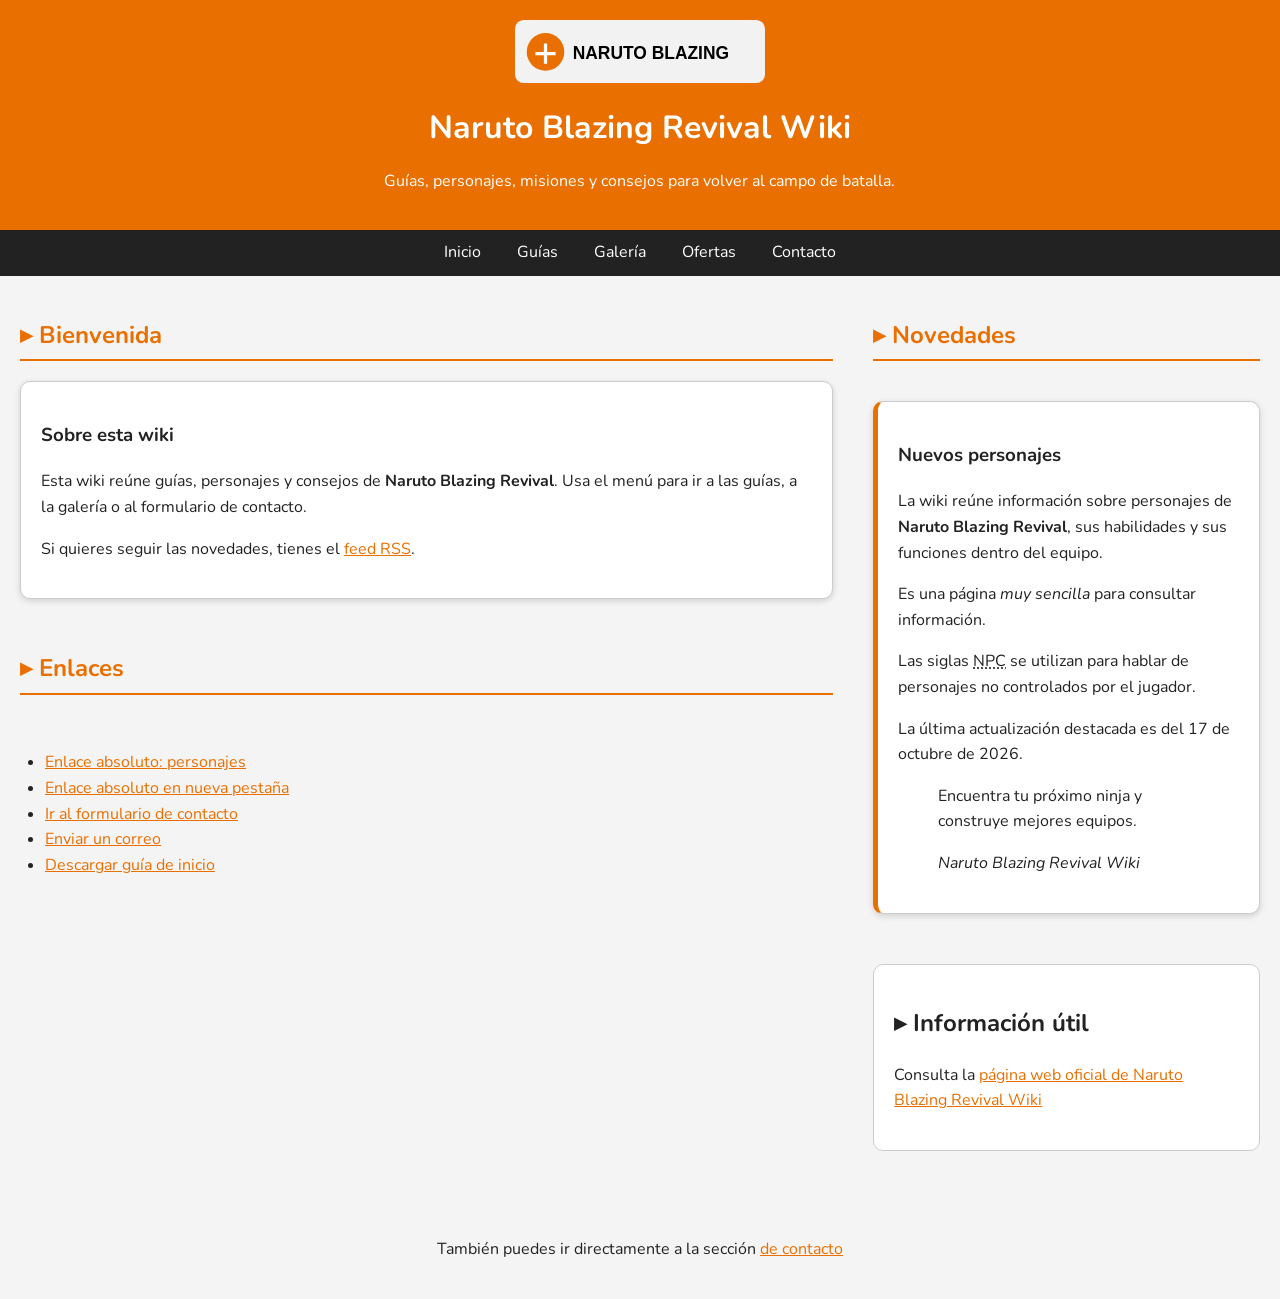
<file: index.html>
<!DOCTYPE html>
<html lang="es">
<head>
    <link rel="preconnect" href="https://fonts.googleapis.com">
    <link rel="preconnect" href="https://fonts.gstatic.com" crossorigin>
    <link href="https://fonts.googleapis.com/css2?family=Nunito:wght@400;700&display=swap" rel="stylesheet">
    <link rel="stylesheet" href="css/estilos.css">
    <meta charset="UTF-8">
    <meta name="viewport" content="width=device-width, initial-scale=1.0">
    <title>Inicio | Wiki de Naruto Blazing Revival</title>
    <meta name="description" content="Wiki de referencia para Naruto Blazing Revival: personajes, guías, misiones y equipos.">

    <link rel="alternate" type="application/rss+xml" title="Noticias de Naruto Blazing Revival Wiki" href="noticias.xml">
    <link rel="icon" type="image/svg+xml" href="recursos/logo3.svg">
</head>

<body>
    
         <header>
        <a href="index.html" aria-label="Volver al inicio">
            <img src="recursos/logo3.svg" alt="Logotipo de la wiki de Naruto Blazing Revival">
        </a>
        <h1>Naruto Blazing Revival Wiki</h1>
        <p>Guías, personajes, misiones y consejos para volver al campo de batalla.</p>
        </header>

    <nav aria-label="Menú principal">
        <ul>
            <li><a href="index.html">Inicio</a></li>
            <li><a href="guias.html">Guías</a></li>
            <li><a href="galeria.html">Galería</a></li>
            <li><a href="ofertas.html">Ofertas</a></li>
            <li><a href="contacto.html">Contacto</a></li>
        </ul>
    </nav>

    <div class="lateral">

        <section id="novedades">
            <h2>Novedades</h2>

            <article class="destacado">
                <h3>Nuevos personajes</h3>
                <p>
                    La wiki reúne información sobre personajes de
                    <strong>Naruto Blazing Revival</strong>, sus habilidades y
                    sus funciones dentro del equipo.
                </p>

                <p>
                    Es una página <em>muy sencilla</em> para consultar información.
                </p>

                <p>
                    Las siglas <abbr title="Non-Player Character">NPC</abbr>
                    se utilizan para hablar de personajes no controlados por el jugador.
                </p>

                <p>
                    La última actualización destacada es del
                    <time datetime="2026-10-17">17 de octubre de 2026</time>.
                </p>
                <blockquote cite="https://narutoblazingrevival.wiki/">
                    <p>Encuentra tu próximo ninja y construye mejores equipos.</p>
                    <cite>Naruto Blazing Revival Wiki</cite>
                </blockquote>
            </article>
        </section>

        <aside>
            <h2>Información útil</h2>
            <p>
                Consulta la <a href="https://narutoblazingrevival.wiki/" target="_blank" rel="noopener"> página web oficial de Naruto Blazing Revival Wiki</a>
            </p>
        </aside>

    </div>

    <main>

        <section id="bienvenida">
            <h2>Bienvenida</h2>

            <article>
                <h3>Sobre esta wiki</h3>
                <p>
                    Esta wiki reúne guías, personajes y consejos de
                    <strong>Naruto Blazing Revival</strong>. Usa el menú para ir a las guías,
                    a la galería o al formulario de contacto.
                </p>
                <p>
                    Si quieres seguir las novedades, tienes el <a href="noticias.xml">feed RSS</a>.
                </p>
            </article>
        </section>

        <section id="enlaces">
            <h2>Enlaces</h2>
            <ul>
                <li><a href="https://narutoblazingrevival.wiki/characters/" target="_blank" rel="noopener">Enlace absoluto: personajes</a></li>
                <li>
                    <a href="https://narutoblazingrevival.wiki/" target="_blank" rel="noopener"> Enlace absoluto en nueva pestaña </a>
                </li>


                <li>
                    <a href="contacto.html">Ir al formulario de contacto</a>
                </li>


                <li>
                    <a href="mailto:ejemplo@ejemplo.com">Enviar un correo</a>
                </li>


                <li>
                    <a href="recursos/guia-inicio.txt" download>Descargar guía de inicio</a>
                </li>
            </ul>    
        </section>

    </main>

        <footer>
            <p>
                También puedes ir directamente a la sección
                <a href="contacto.html">de contacto</a>

            </p>
        </footer>
</body>
</html>
</file>
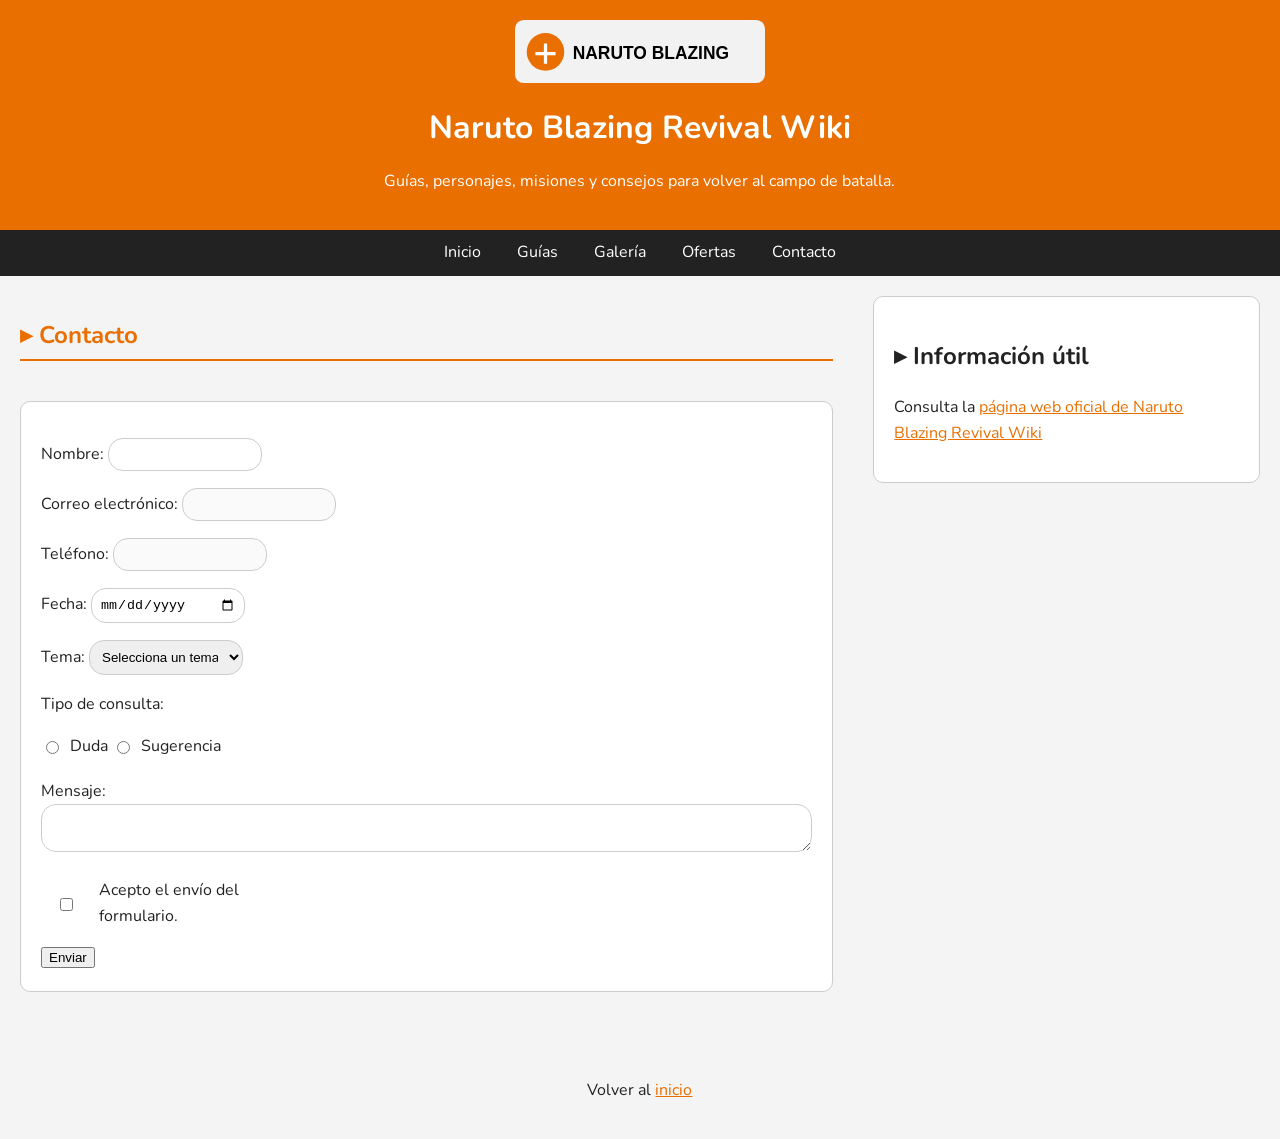
<file: contacto.html>
<!DOCTYPE html>
<html lang="es">
<head>
    <link rel="preconnect" href="https://fonts.googleapis.com">
    <link rel="preconnect" href="https://fonts.gstatic.com" crossorigin>
    <link href="https://fonts.googleapis.com/css2?family=Nunito:wght@400;700&display=swap" rel="stylesheet">
    <link rel="stylesheet" href="css/estilos.css">
    <meta charset="UTF-8">
    <meta name="viewport" content="width=device-width, initial-scale=1.0">
    <title>Contacto | Wiki de Naruto Blazing Revival</title>
    <meta name="description" content="Formulario de contacto de la wiki de Naruto Blazing Revival.">

    <link rel="alternate" type="application/rss+xml" title="Noticias de Naruto Blazing Revival Wiki" href="noticias.xml">
    <link rel="icon" type="image/svg+xml" href="recursos/logo3.svg">
</head>

<body>
    
         <header>
        <a href="index.html" aria-label="Volver al inicio">
            <img src="recursos/logo3.svg" alt="Logotipo de la wiki de Naruto Blazing Revival">
        </a>
        <h1>Naruto Blazing Revival Wiki</h1>
        <p>Guías, personajes, misiones y consejos para volver al campo de batalla.</p>
        </header>

    <nav aria-label="Menú principal">
        <ul>
            <li><a href="index.html">Inicio</a></li>
            <li><a href="guias.html">Guías</a></li>
            <li><a href="galeria.html">Galería</a></li>
            <li><a href="ofertas.html">Ofertas</a></li>
            <li><a href="contacto.html">Contacto</a></li>
        </ul>
    </nav>

    <div class="lateral">

        <aside>
            <h2>Información útil</h2>
            <p>
                Consulta la <a href="https://narutoblazingrevival.wiki/" target="_blank" rel="noopener"> página web oficial de Naruto Blazing Revival Wiki</a>
            </p>
        </aside>

    </div>

    <main>

        <section id="contacto">

            <h2>Contacto</h2>

            <form>

                <p>
                    <label for="nombre">Nombre:</label>
                    <input
                        type="text"
                        id="nombre"
                        name="nombre"
                        required>
                </p>

                <p>
                    <label for="email">Correo electrónico:</label>
                    <input
                        type="email"
                        id="email"
                        name="email"
                        required>
                </p>

                <p>
                    <label for="telefono">Teléfono:</label>
                    <input
                        type="tel"
                        id="telefono"
                        name="telefono"
                        required
                        pattern="[0-9]{9}">
                </p>

                <p>
                    <label for="fecha">Fecha:</label>
                    <input
                        type="date"
                        id="fecha"
                        name="fecha"
                        required>
                </p>

                <p>
                    <label for="tema">Tema:</label>
                    <select id="tema" name="tema" required>
                        <option value="">Selecciona un tema</option>
                        <option value="personajes">Personajes</option>
                        <option value="guias">Guías</option>
                        <option value="misiones">Misiones</option>
                    </select>
                </p>

                <p>
                    Tipo de consulta:
                </p>

                <label>
                    <input type="radio" name="tipo" value="duda" required>
                    Duda
                </label>

                <label>
                    <input type="radio" name="tipo" value="sugerencia">
                    Sugerencia
                </label>

                <p>
                    <label for="mensaje">Mensaje:</label>
                    <textarea
                        id="mensaje"
                        name="mensaje"
                        required>
                    </textarea>
                </p>

                <p>
                    <label>
                        <input type="checkbox" name="aceptar" required>
                        Acepto el envío del formulario.
                    </label>
                </p>

                <button type="submit">Enviar</button>

            </form>

        </section>

    </main>

        <footer>
            <p>
                Volver al <a href="index.html">inicio</a>
            </p>
        </footer>
</body>
</html>
</file>
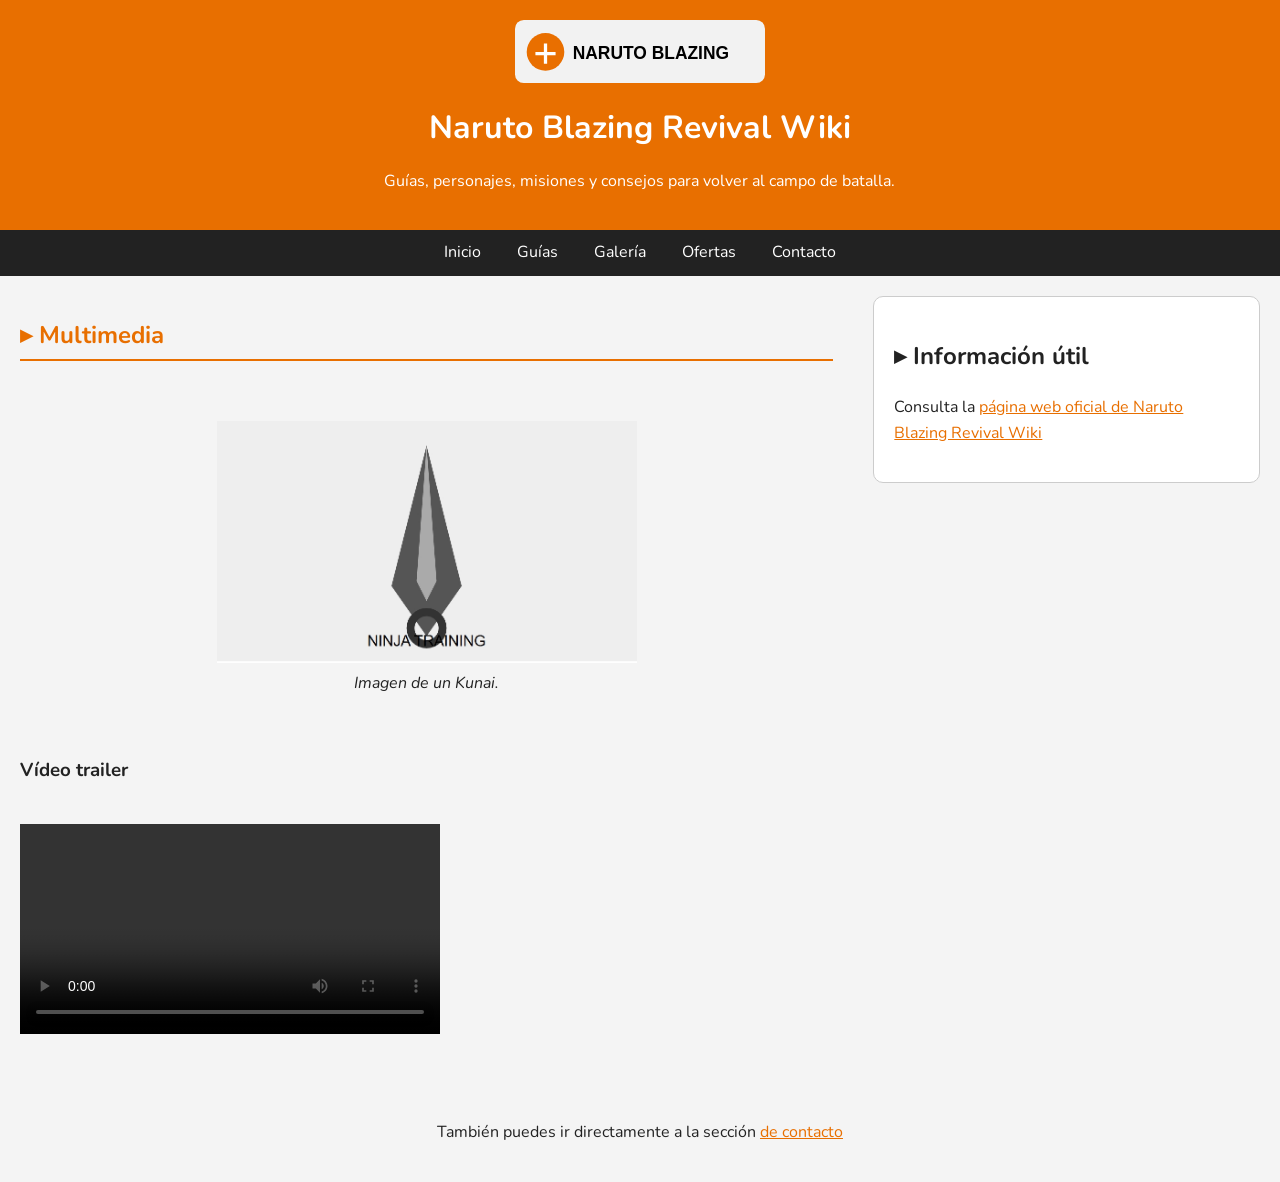
<file: galeria.html>
<!DOCTYPE html>
<html lang="es">
<head>
    <link rel="preconnect" href="https://fonts.googleapis.com">
    <link rel="preconnect" href="https://fonts.gstatic.com" crossorigin>
    <link href="https://fonts.googleapis.com/css2?family=Nunito:wght@400;700&display=swap" rel="stylesheet">
    <link rel="stylesheet" href="css/estilos.css">
    <meta charset="UTF-8">
    <meta name="viewport" content="width=device-width, initial-scale=1.0">
    <title>Galería | Wiki de Naruto Blazing Revival</title>
    <meta name="description" content="Imágenes y vídeo de Naruto Blazing Revival.">

    <link rel="alternate" type="application/rss+xml" title="Noticias de Naruto Blazing Revival Wiki" href="noticias.xml">
    <link rel="icon" type="image/svg+xml" href="recursos/logo3.svg">
</head>

<body>
    
         <header>
        <a href="index.html" aria-label="Volver al inicio">
            <img src="recursos/logo3.svg" alt="Logotipo de la wiki de Naruto Blazing Revival">
        </a>
        <h1>Naruto Blazing Revival Wiki</h1>
        <p>Guías, personajes, misiones y consejos para volver al campo de batalla.</p>
        </header>

    <nav aria-label="Menú principal">
        <ul>
            <li><a href="index.html">Inicio</a></li>
            <li><a href="guias.html">Guías</a></li>
            <li><a href="galeria.html">Galería</a></li>
            <li><a href="ofertas.html">Ofertas</a></li>
            <li><a href="contacto.html">Contacto</a></li>
        </ul>
    </nav>

    <div class="lateral">

        <aside>
            <h2>Información útil</h2>
            <p>
                Consulta la <a href="https://narutoblazingrevival.wiki/" target="_blank" rel="noopener"> página web oficial de Naruto Blazing Revival Wiki</a>
            </p>
        </aside>

    </div>

    <main>

        <section id="multimedia">
            <h2>Multimedia</h2>

            <figure>
                <img
                    src="recursos/kunai.jpeg"
                    alt="Ilustración decorativa de un kunai ninja"
                    width="420"
                    height="240">
                <figcaption>Imagen de un Kunai.</figcaption>
            </figure>

            <h3>Vídeo trailer</h3>
            <video width="420" controls>
                <source
                    src="recursos/naruto-trailer.mp4"
                    type="video/mp4">
                    Tu navegador no admite la reproducción de vídeo.
            </video>
        </section>

    </main>

        <footer>
            <p>
                También puedes ir directamente a la sección
                <a href="contacto.html">de contacto</a>

            </p>
        </footer>
</body>
</html>
</file>
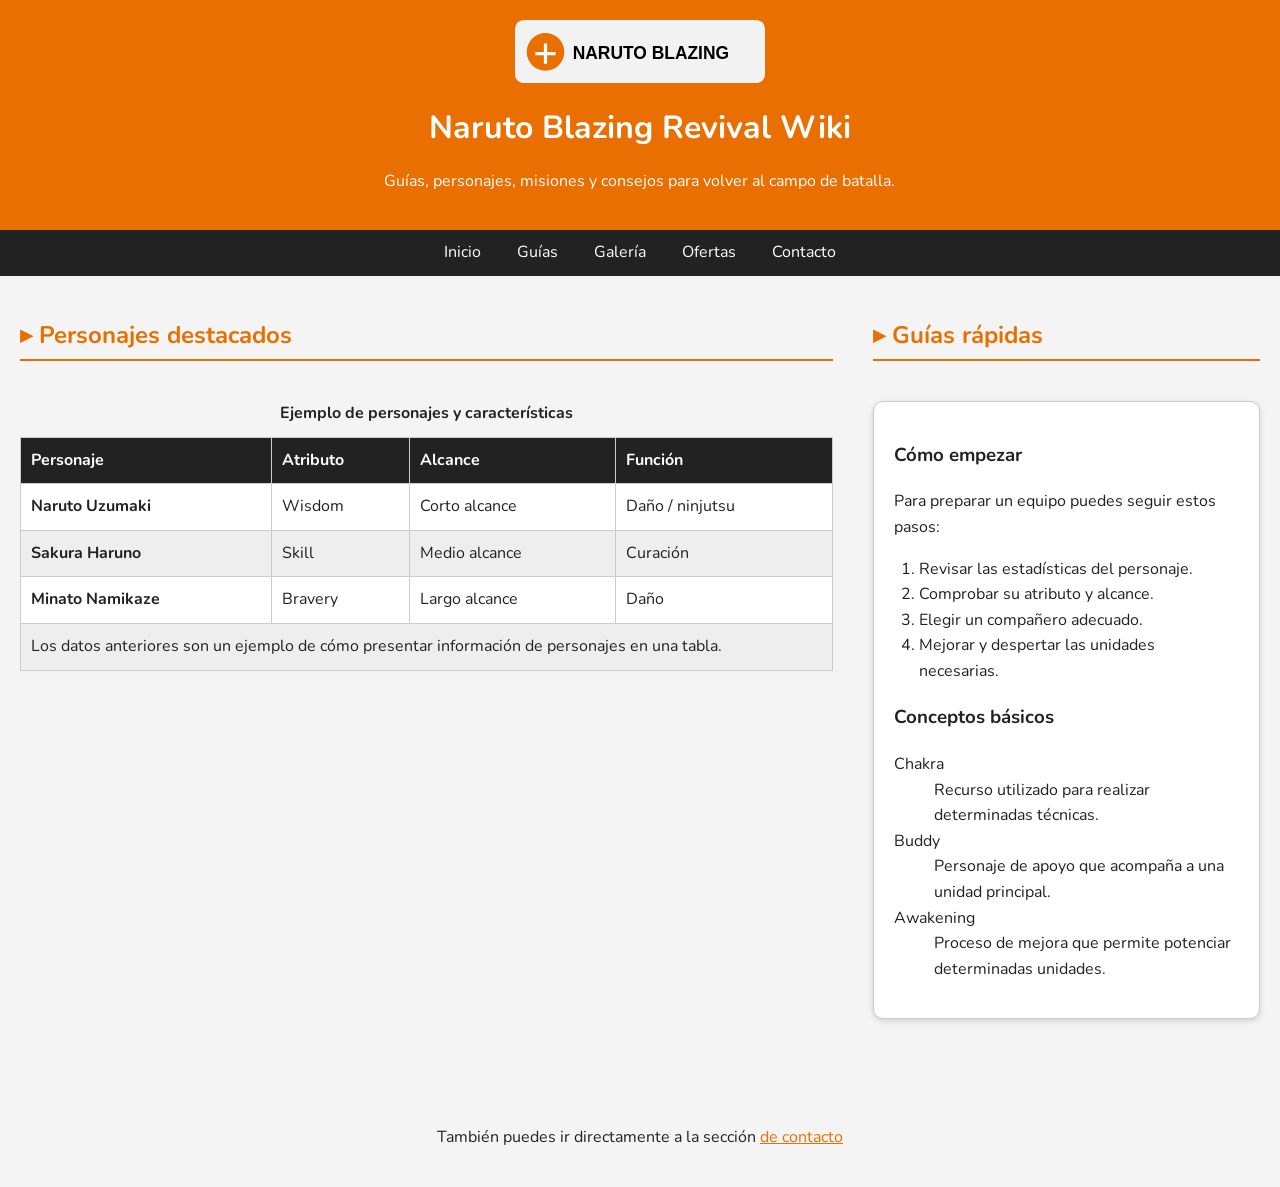
<file: guias.html>
<!DOCTYPE html>
<html lang="es">
<head>
    <link rel="preconnect" href="https://fonts.googleapis.com">
    <link rel="preconnect" href="https://fonts.gstatic.com" crossorigin>
    <link href="https://fonts.googleapis.com/css2?family=Nunito:wght@400;700&display=swap" rel="stylesheet">
    <link rel="stylesheet" href="css/estilos.css">
    <meta charset="UTF-8">
    <meta name="viewport" content="width=device-width, initial-scale=1.0">
    <title>Guías y personajes | Wiki de Naruto Blazing Revival</title>
    <meta name="description" content="Guías rápidas, conceptos básicos y personajes destacados de Naruto Blazing Revival.">

    <link rel="alternate" type="application/rss+xml" title="Noticias de Naruto Blazing Revival Wiki" href="noticias.xml">
    <link rel="icon" type="image/svg+xml" href="recursos/logo3.svg">
</head>

<body>
    
         <header>
        <a href="index.html" aria-label="Volver al inicio">
            <img src="recursos/logo3.svg" alt="Logotipo de la wiki de Naruto Blazing Revival">
        </a>
        <h1>Naruto Blazing Revival Wiki</h1>
        <p>Guías, personajes, misiones y consejos para volver al campo de batalla.</p>
        </header>

    <nav aria-label="Menú principal">
        <ul>
            <li><a href="index.html">Inicio</a></li>
            <li><a href="guias.html">Guías</a></li>
            <li><a href="galeria.html">Galería</a></li>
            <li><a href="ofertas.html">Ofertas</a></li>
            <li><a href="contacto.html">Contacto</a></li>
        </ul>
    </nav>

    <div class="lateral">

        <section id="guias">
            <h2>Guías rápidas</h2>

            <article>
                <h3>Cómo empezar</h3>
                <p>Para preparar un equipo puedes seguir estos pasos:</p>
                <ol>
                    <li>Revisar las estadísticas del personaje.</li>
                    <li>Comprobar su atributo y alcance.</li>
                    <li>Elegir un compañero adecuado.</li>
                    <li>Mejorar y despertar las unidades necesarias.</li>
                </ol>

                <h3>Conceptos básicos</h3>
                <dl>
                    <dt>Chakra</dt>
                    <dd>Recurso utilizado para realizar determinadas técnicas.</dd>

                    <dt>Buddy</dt>
                    <dd>Personaje de apoyo que acompaña a una unidad principal.</dd>

                    <dt>Awakening</dt>
                    <dd>Proceso de mejora que permite potenciar determinadas unidades.</dd>
                </dl>
            </article>
        </section>

    </div>

    <main>

        <section id="personajes">
            <h2>Personajes destacados</h2>

            <table>
                <caption>Ejemplo de personajes y características</caption>
                <thead>
                    <tr>
                    <th scope="col">Personaje</th>
                    <th scope="col">Atributo</th>
                    <th scope="col">Alcance</th>
                    <th scope="col">Función</th>
                    </tr>
                </thead>
                <tbody>
                    <tr>
                        <th scope="row">Naruto Uzumaki</th>
                            <td>Wisdom</td>
                             <td>Corto alcance</td>
                        <td>Daño / ninjutsu</td>
                    </tr>
                    <tr>
                        <th scope="row">Sakura Haruno</th>
                            <td>Skill</td>
                            <td>Medio alcance</td>
                        <td>Curación</td>
                    </tr>
                    <tr>
                        <th scope="row">Minato Namikaze</th>
                            <td>Bravery</td>
                            <td>Largo alcance</td>
                        <td>Daño</td>
                    </tr>
                    <tr>
                        <td colspan="4">
                            Los datos anteriores son un ejemplo de cómo presentar
                            información de personajes en una tabla.
                        </td>
                    </tr>
                </tbody>
            </table>
        </section>

    </main>

        <footer>
            <p>
                También puedes ir directamente a la sección
                <a href="contacto.html">de contacto</a>

            </p>
        </footer>
</body>
</html>
</file>
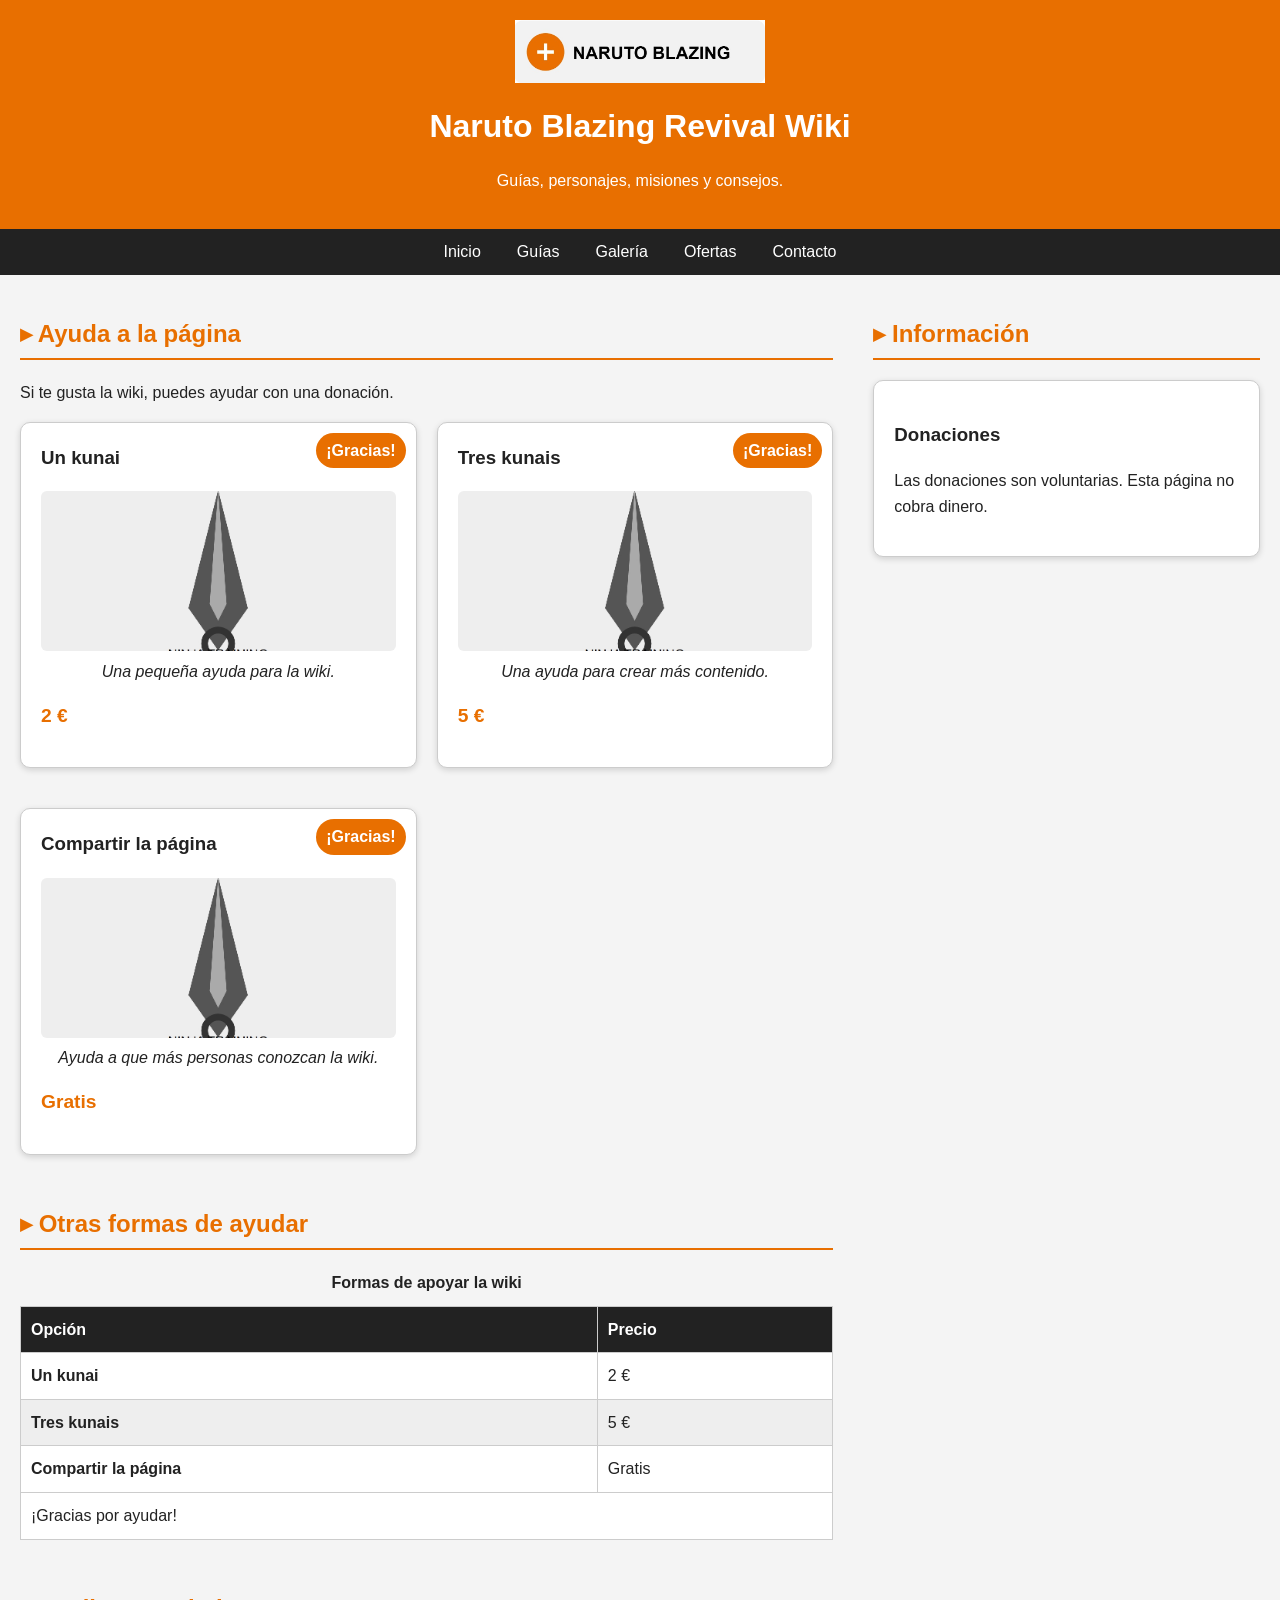
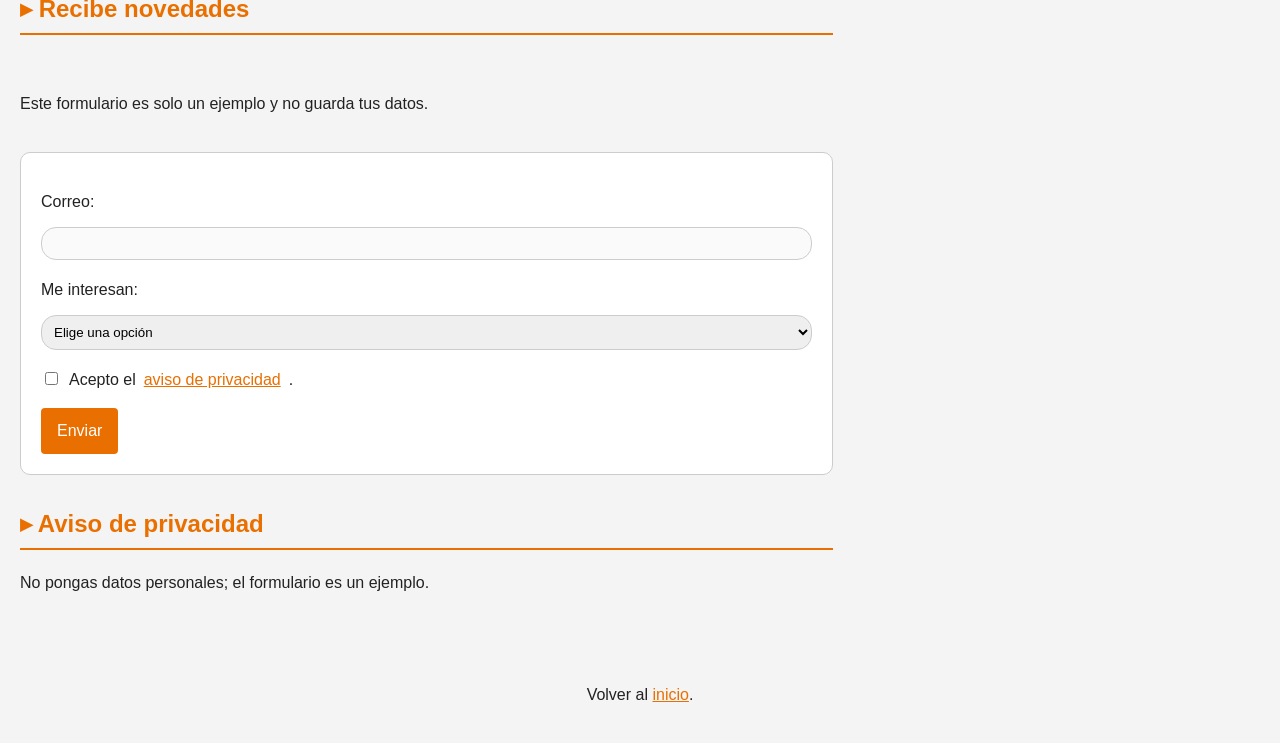
<file: ofertas.html>
<!DOCTYPE html>
<html lang="es">
<head>
    <meta charset="UTF-8">
    <meta name="viewport" content="width=device-width, initial-scale=1.0">
    <title>Ofertas | Naruto Blazing Revival Wiki</title>
    <meta name="description" content="Dos formas de ayudar a la wiki con una donación.">
    <link rel="stylesheet" href="css/estilos.css">
    <link rel="alternate" type="application/rss+xml" title="Noticias de la wiki" href="noticias.xml">
    <link rel="icon" href="recursos/logo.svg">
</head>
<body>
    <header>
        <a href="index.html" aria-label="Volver al inicio">
            <img src="recursos/logo.jpeg" alt="Logotipo de Naruto Blazing Revival">
        </a>
        <h1>Naruto Blazing Revival Wiki</h1>
        <p>Guías, personajes, misiones y consejos.</p>
    </header>

    <nav aria-label="Menú principal">
        <ul>
            <li><a href="index.html">Inicio</a></li>
            <li><a href="guias.html">Guías</a></li>
            <li><a href="galeria.html">Galería</a></li>
            <li><a href="ofertas.html" aria-current="page">Ofertas</a></li>
            <li><a href="contacto.html">Contacto</a></li>
        </ul>
    </nav>

    <div class="lateral">
        <section id="informacion">
            <h2>Información</h2>
            <article>
                <h3>Donaciones</h3>
                <p>Las donaciones son voluntarias. Esta página no cobra dinero.</p>
            </article>
        </section>
    </div>

    <main>
        <section id="donaciones">
            <h2>Ayuda a la página</h2>
            <p>Si te gusta la wiki, puedes ayudar con una donación.</p>

            <div class="ofertas-grid">
                <article class="tarjeta-oferta">
                    <h3>Un kunai</h3>
                    <span class="etiqueta">¡Gracias!</span>
                    <figure>
                        <img src="recursos/kunai.jpeg" alt="Un kunai ninja">
                        <figcaption>Una pequeña ayuda para la wiki.</figcaption>
                    </figure>
                    <p class="precio"><strong>2 €</strong></p>
                </article>
                <article class="tarjeta-oferta">
                    <h3>Tres kunais</h3>
                    <span class="etiqueta">¡Gracias!</span>
                    <figure>
                        <img src="recursos/kunai.jpeg" alt="Un kunai ninja">
                        <figcaption>Una ayuda para crear más contenido.</figcaption>
                    </figure>
                    <p class="precio"><strong>5 €</strong></p>
                </article>
                <article class="tarjeta-oferta">
                    <h3>Compartir la página</h3>
                    <span class="etiqueta">¡Gracias!</span>
                    <figure>
                        <img src="recursos/kunai.jpeg" alt="Icono de compartir">
                        <figcaption>Ayuda a que más personas conozcan la wiki.</figcaption>
                    </figure>
                    <p class="precio"><strong>Gratis</strong></p>
                </article>
            </div>
        </section>

        <section id="opciones">
            <h2>Otras formas de ayudar</h2>
            <table>
                <caption>Formas de apoyar la wiki</caption>
                <thead>
                    <tr><th scope="col">Opción</th><th scope="col">Precio</th></tr>
                </thead>
                <tbody>
                    <tr><th scope="row">Un kunai</th><td>2 €</td></tr>
                    <tr><th scope="row">Tres kunais</th><td>5 €</td></tr>
                    <tr><th scope="row">Compartir la página</th><td>Gratis</td></tr>
                </tbody>
                <tfoot>
                    <tr><td colspan="2">¡Gracias por ayudar!</td></tr>
                </tfoot>
            </table>
        </section>

        <section id="novedades">
            <h2>Recibe novedades</h2>
            <p>Este formulario es solo un ejemplo y no guarda tus datos.</p>
            <form class="form-ofertas" action="ofertas.html" method="post">
                <p><label for="correo">Correo:</label>
                    <input type="email" id="correo" name="correo" required></p>
                <p><label for="tema">Me interesan:</label>
                    <select id="tema" name="tema" required>
                        <option value="">Elige una opción</option>
                        <option value="noticias">Noticias</option>
                        <option value="guias">Guías</option>
                        <option value="donaciones">Donaciones</option>
                    </select></p>
                <p><label for="privacidad">
                    <input type="checkbox" id="privacidad" name="privacidad" required>
                    Acepto el <a href="#aviso">aviso de privacidad</a>.
                </label></p>
                <button type="submit">Enviar</button>
            </form>
        </section>

        <section id="aviso">
            <h2>Aviso de privacidad</h2>
            <p>No pongas datos personales; el formulario es un ejemplo.</p>
        </section>
    </main>

    <footer>
        <p>Volver al <a href="index.html">inicio</a>.</p>
    </footer>
</body>
</html>
</file>
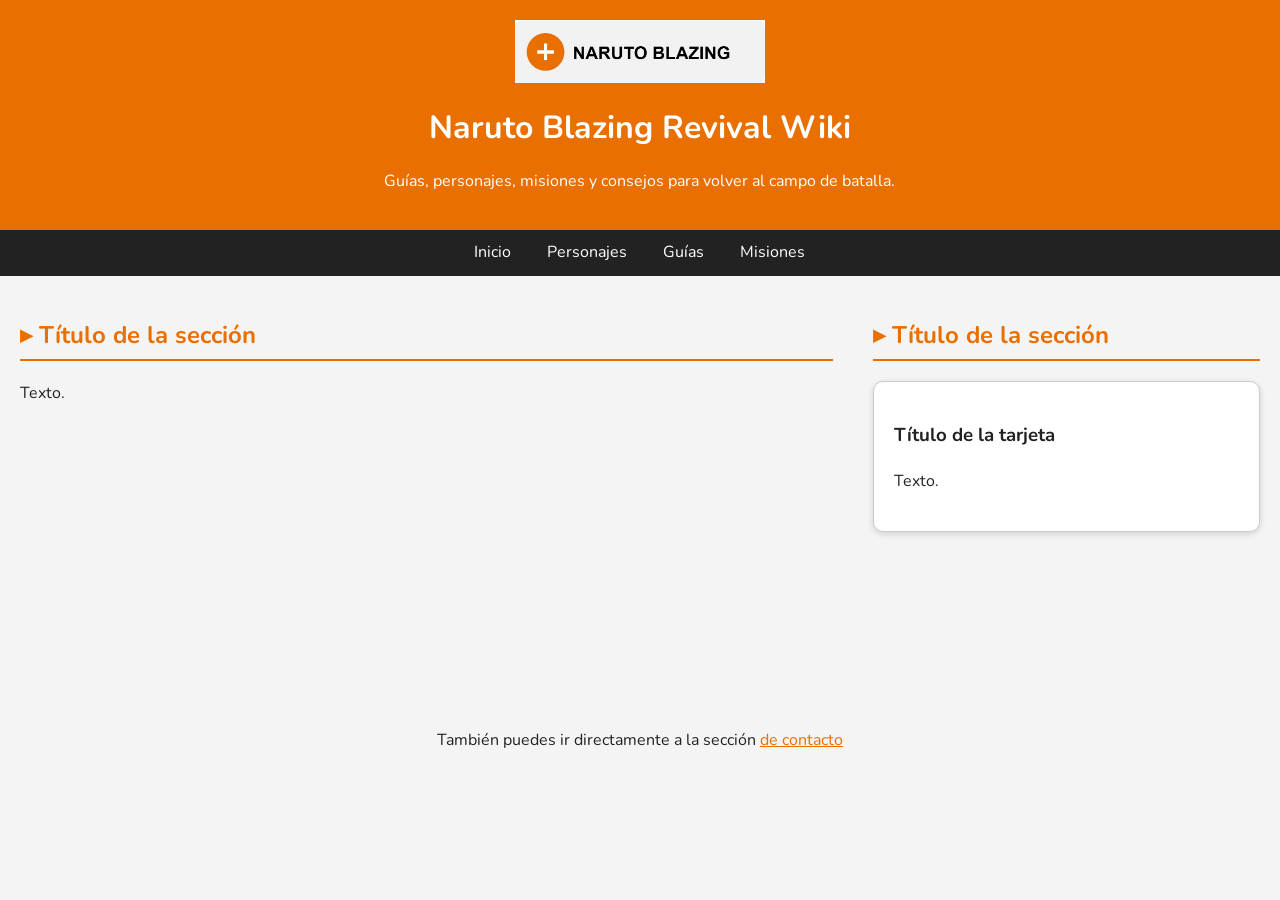
<file: plantilla.html>
<!DOCTYPE html>
<html lang="es">
<head>
    <link rel="preconnect" href="https://fonts.googleapis.com">
    <link rel="preconnect" href="https://fonts.gstatic.com" crossorigin>
    <link href="https://fonts.googleapis.com/css2?family=Nunito:wght@400;700&display=swap" rel="stylesheet">
    <link rel="stylesheet" href="css/estilos.css">
    <meta charset="UTF-8">
    <meta name="viewport" content="width=device-width, initial-scale=1.0">
    <title>TÍTULO DE LA PÁGINA | Naruto Blazing Revival Wiki</title> <!-- contenido variable -->
    <meta name="description" content="Wiki de referencia para Naruto Blazing Revival: personajes, guías, misiones y equipos.">

    <link rel="icon" href="recursos/favicon.ico">
</head>

<body>
    
         <header>
        <a href="index.html" aria-label="Volver al inicio">
            <img src="recursos/logo.jpeg" alt="Logotipo de Naruto Blazing Revival">
        </a>
        <h1>Naruto Blazing Revival Wiki</h1>
        <p>Guías, personajes, misiones y consejos para volver al campo de batalla.</p>
        </header>

    <nav aria-label="Menú principal">
        <ul>
            <li><a href="index.html">Inicio</a></li>
            <li><a href="https://narutoblazingrevival.wiki/characters/">Personajes</a></li>
            <li><a href="https://narutoblazingrevival.wiki/guides/">Guías</a></li>
            <li><a href="https://narutoblazingrevival.wiki/events/">Misiones</a></li>
        </ul>
    </nav>

    <!-- CONTENIDO VARIABLE -->
    <div class="lateral">

        <section id="seccion-lateral">
            <h2>Título de la sección</h2>

            <article>
                <h3>Título de la tarjeta</h3>
                <p>Texto.</p>
            </article>
        </section>

    </div>

    <!-- CONTENIDO VARIABLE: contenido principal de la página -->
    <main>

        <section id="seccion-principal">
            <h2>Título de la sección</h2>
            <p>Texto.</p>
        </section>

    </main>

        <footer style="text-align: center; padding: 130px;"> 
            <p>
                También puedes ir directamente a la sección
                <a href="index.html#contacto">de contacto</a>

            </p>
        </footer>
</body>
</html>
</file>
<file: css/estilos.css>
:root {
    --color-principal: #e86f00;
    --color-secundario: #222222;
    --color-fondo: #f4f4f4;
    --color-blanco: #ffffff;
    --color-borde: #cccccc;

    --fuente-principal: "Nunito", Arial, sans-serif;
}

* {
    box-sizing: border-box;
}

body {
    margin: 0;
    background-color: var(--color-fondo);
    color: var(--color-secundario);
    font-family: var(--fuente-principal);
    line-height: 1.6;


    display: grid;
    grid-template-columns: minmax(0, 1fr);
    grid-template-areas:
        "cabecera"
        "menu"
        "lateral"
        "principal"
        "pie";
}

header {
    grid-area: cabecera;
    background-color: var(--color-principal);
    color: var(--color-blanco);
    text-align: center;
    padding: 20px;
}

header img {
    width: 250px;
    max-width: 100%;
}

header h1 {
    margin: 10px 0;
}

nav {
    grid-area: menu;
    background-color: var(--color-secundario);
    padding: 10px;
}


nav ul {
    display: flex;
    justify-content: center;
    align-items: center;
    gap: 20px;
    flex-wrap: wrap;
    list-style: none;
    padding: 0;
    margin: 0;
}

nav a {
    color: var(--color-blanco);
    text-decoration: none;
    padding: 8px;
    transition: background-color 0.3s;
}

nav a:hover {
    background-color: var(--color-principal);
}

nav a:focus {
    outline: 3px solid var(--color-principal);
}

main {
    grid-area: principal;
    padding: 20px;
}

.lateral {
    grid-area: lateral;
    padding: 20px;
}

footer {
    grid-area: pie;
    text-align: center;
    padding: 20px;
}

section {
    margin-bottom: 30px;
}

section h2 {
    color: var(--color-principal);
    border-bottom: 2px solid var(--color-principal);
    padding-bottom: 5px;
}


article {
    background-color: var(--color-blanco);
    padding: 20px;
    border: 1px solid var(--color-borde);
    border-radius: 10px;
    box-shadow: 0 2px 6px rgba(0, 0, 0, 0.15);
    margin-bottom: 20px;
    transition: transform 0.3s;
}

article:hover {
    transform: translateY(-3px);
}

.destacado {
    border-left: 5px solid var(--color-principal);
}

aside {
    background-color: var(--color-blanco);
    padding: 20px;
    border: 1px solid var(--color-borde);
    border-radius: 10px;
    margin-bottom: 30px;
}

a {
    color: var(--color-principal);
}

a:hover {
    text-decoration: underline;
}

a:focus {
    outline: 2px solid var(--color-principal);
}

ol {
    padding-left: 25px;
}

ul {
    padding-left: 25px;
}


table {
    width: 100%;
    border-collapse: collapse;
    background-color: var(--color-blanco);
}

caption {
    font-weight: bold;
    margin-bottom: 10px;
}

th,
td {
    border: 1px solid var(--color-borde);
    padding: 10px;
    text-align: left;
}

thead {
    background-color: var(--color-secundario);
    color: var(--color-blanco);
}

tbody tr:nth-child(even) {
    background-color: #eeeeee;
}

figure {
    text-align: center;
    margin: 20px 0;
}

figure img,
video {
    max-width: 100%;
    height: auto;
}

figcaption {
    font-style: italic;
}


form {
    background-color: var(--color-blanco);
    padding: 20px;
    border: 1px solid var(--color-borde);
    border-radius: 10px;
}

label {
    display: inline-flex;
    align-items: center;
    gap: 8px;
}

input,
select,
textarea {
    width: 20%;
    padding: 8px;
    margin-bottom: 1px;
    border: 1px solid var(--color-borde);
    border-radius: 15px;
}

textarea {
    width: 100%;
}

input[type="email"],
input[type="tel"] {
    background-color: #fafafa;
}

input:focus,
select:focus,
textarea:focus {
    outline: 2px solid var(--color-principal);
}

#novedades,
#guias,
#multimedia,
#personajes,
#enlaces,
#contacto {
    display: grid;
    gap: 20px;
}

h2::before {
    content: "▸ ";
}


@media (min-width: 768px) {

    body {
        grid-template-columns: minmax(0, 2fr) minmax(0, 1fr);
        grid-template-areas:
            "cabecera cabecera"
            "menu menu"
            "principal lateral"
            "pie pie";
    }

    main,
    .lateral {
        align-self: start;
    }

}


@media (max-width: 767px) {

    nav ul {
        flex-direction: column;
        gap: 10px;
    }

    main,
    .lateral {
        padding: 10px;
    }

    article {
        padding: 15px;
    }

    table {
        font-size: 14px;
    }

    input,
    select,
    textarea {
        width: 100%;
    }

}


@media print {

    nav,
    aside,
    footer,
    video {
        display: none;
    }

    body {
        display: block;
        background-color: white;
        color: black;
    }

}

/* Ofertas */
.ofertas-grid {
    display: grid;
    grid-template-columns: repeat(auto-fit, minmax(220px, 1fr));
    gap: 20px;
}

.tarjeta-oferta {
    position: relative;
    min-width: 0;
}

.tarjeta-oferta .etiqueta {
    position: absolute;
    top: 10px;
    right: 10px;
    z-index: 1;
    padding: 5px 10px;
    border-radius: 999px;
    background-color: var(--color-principal);
    color: var(--color-blanco);
    font-weight: 700;
}

.tarjeta-oferta figure {
    margin: 0 0 15px;
}

.tarjeta-oferta figure img {
    width: 100%;
    height: 160px;
    object-fit: cover;
    border-radius: 6px;
}

.tarjeta-oferta h3 {
    margin-top: 0;
    padding-right: 72px;
}

.precio del {
    color: var(--color-secundario);
    opacity: 0.7;
    margin-right: 8px;
}

.precio strong {
    color: var(--color-principal);
    font-size: 1.2em;
}

.tabla-ofertas {
    max-width: 100%;
    overflow-x: auto;
}

.tabla-ofertas table {
    min-width: 520px;
}

.condiciones-ofertas {
    padding: 16px;
    background-color: #ffffcc;
    border: 1px solid var(--color-borde);
    border-left: 5px solid #cc0000;
    border-radius: 8px;
    font-family: Arial, sans-serif;
    font-size: 0.9rem;
}

.condiciones-ofertas h2 {
    color: #cc0000;
    border-bottom: 0;
    text-align: center;
}

.enlace-contacto-ofertas {
    display: inline-block;
    padding: 8px 14px;
    border-radius: 4px;
    background-color: var(--color-principal);
    color: var(--color-blanco);
    font-weight: 700;
    text-decoration: none;
}

.form-ofertas label {
    display: flex;
    align-items: flex-start;
    gap: 8px;
    margin-bottom: 12px;
}

.form-ofertas input[type="email"],
.form-ofertas select {
    width: 100%;
}

.form-ofertas input[type="checkbox"] {
    flex: 0 0 auto;
    width: auto;
    margin-top: 5px;
}

.form-ofertas button {
    padding: 10px 16px;
    border: 0;
    border-radius: 4px;
    background-color: var(--color-principal);
    color: var(--color-blanco);
    font: inherit;
    cursor: pointer;
}

.form-ofertas button:hover {
    opacity: 0.9;
}

@media (min-width: 1024px) {
    .ofertas-grid {
        grid-template-columns: repeat(2, minmax(0, 1fr));
    }
}

@media print {
    .tarjeta-oferta figure img {
        display: none;
    }
}
</file>
